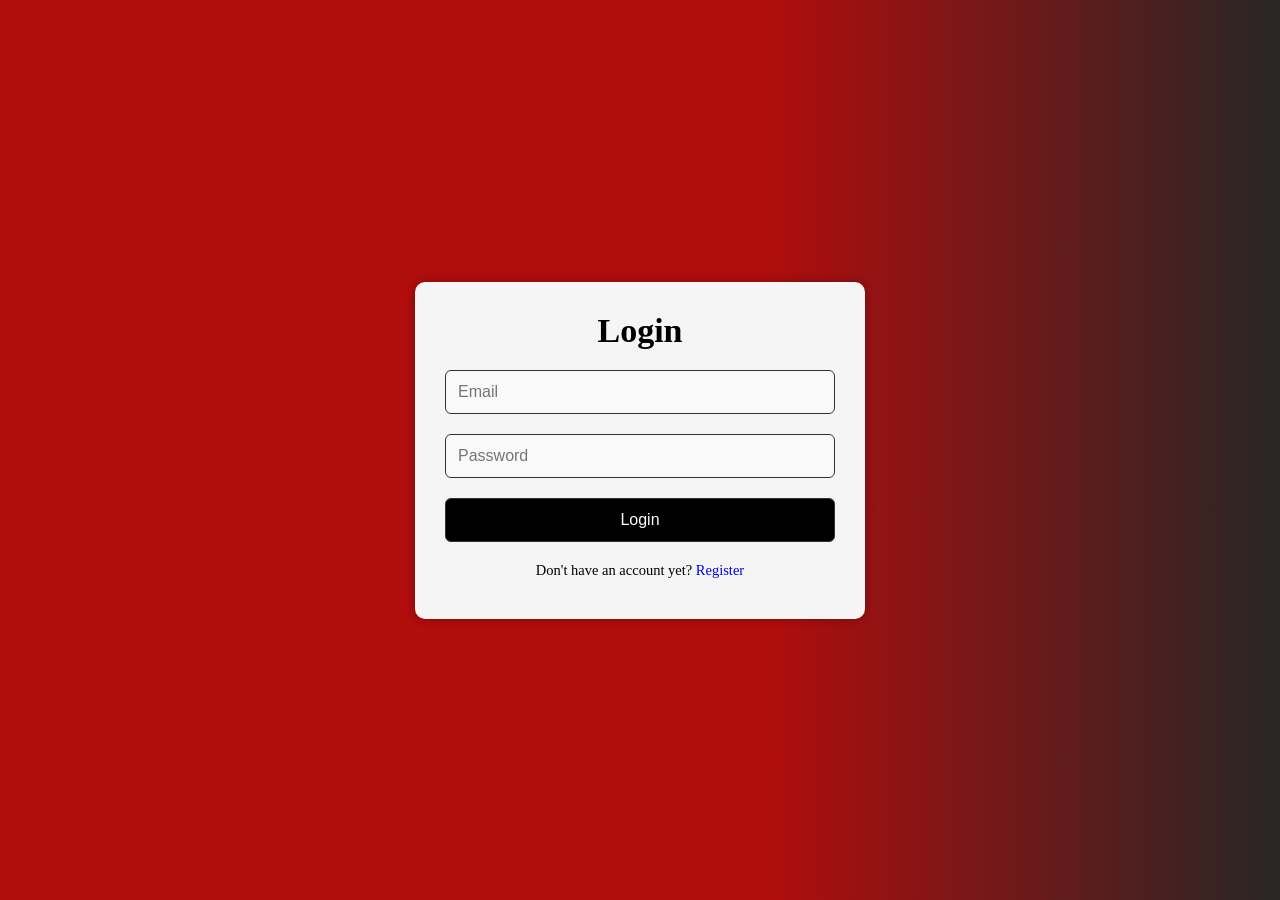
<file: Sign_in.html>
<!DOCTYPE html>
<html lang="en">
<head>
    <meta charset="UTF-8">
    <meta name="viewport" content="width=device-width, initial-scale=1.0">
    <title>Sign_in_up_page</title>
    <link rel="stylesheet" href="Sign_in.css">
</head>
<body>

    <div class="container">
        <div class="form-box active" id="login-form">
            <form action="">
                <h2>Login</h2>
                <input type="email" name="email" placeholder="Email" required>
                <input type="password" name="password" placeholder="Password" required>
                <button type="submit" name="login">Login</button>
                <p>Don't have an account yet? <a href="#" onclick="showForm('register-form')">Register</a></p>
            </form>
        </div>

         <div class="form-box" id="register-form">
            <form action="">
                <h2>Register</h2>
                <input type="text" name="name" placeholder="Name" required>
                <input type="email" name="email" placeholder="Email" required>
                <input type="password" name="password" placeholder="Password" required>
                <button type="submit" name="register">Register</button>
                <p>Already have an account ? <a href="#" onclick="showForm('login-form')">Login</a></p>
            </form>
        </div>
    </div>
    
    <script src="Sign_in.js"></script>
</body>
</html>
</file>
<file: Sign_in.css>
*{
    margin: 0;
    padding: 0;
    box-sizing: border-box;
    
}

body {
    display: flex;
    justify-content: center;
    align-items: center;
    min-height: 100vh;
    background: linear-gradient(to right,  #b10d0d 60%, rgb(40, 38, 38));
    color: black;
}

.container {
    margin: 0 15px;
}

.form-box {
    width: 100%;
    max-width: 450px;
    padding: 30px;
    background: rgb(245, 245, 245);
    border-radius: 10px;
    box-shadow: 0 0 10px rgba(0, 0, 0, 0.3);
    display: none;
}

.form-box.active {
    display: block;
}

h2 {
    font-size: 34px;
    text-align: center;
    margin-bottom: 20px;
}

input {
    width: 100%;
    padding: 12px;
    background: rgb(250, 249, 249);
    border-radius: 6px;
    border: 1.5px solid rgb(50, 50, 50);
    outline: none;
    font-size: 16px;
    color: black;
    margin-bottom: 20px;
}

button {
    width: 100%;
    padding: 12px;
    background: black;
    border-radius: 6px;
    border: 1.5px solid rgb(50, 50, 50);
    cursor: pointer;
    font-size: 16px;
    color: white;
    font-weight: 500;
    margin-bottom: 20px;
    transition: 0.6s;
}

button:hover {
    background: linear-gradient(to right, #f9d6d6, #d93737, #f9d6d6) ;
    color: white;
}

p {
    font-size: 14.5px;
    text-align: center;
    margin-bottom: 10px;
}

p a {
    text-decoration: none;
}

p a:hover {
    text-decoration: underline;
}
</file>
